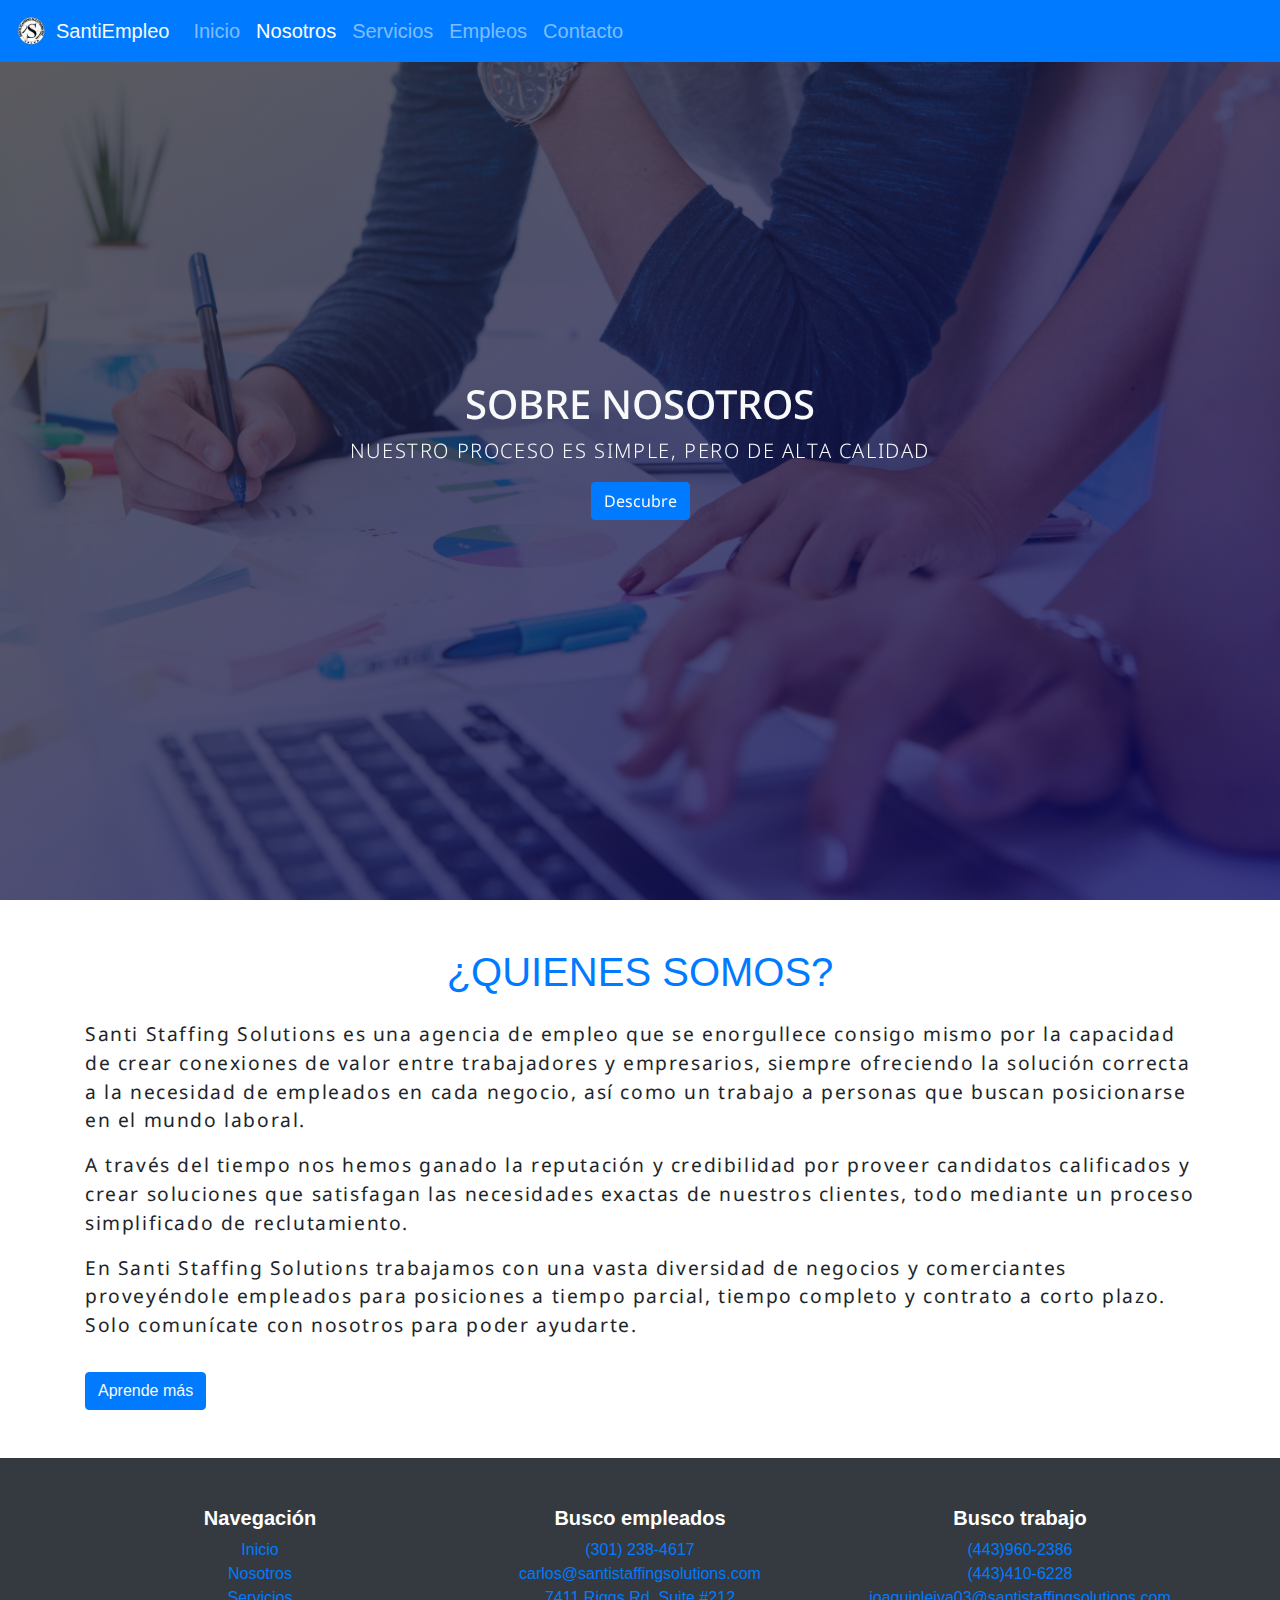
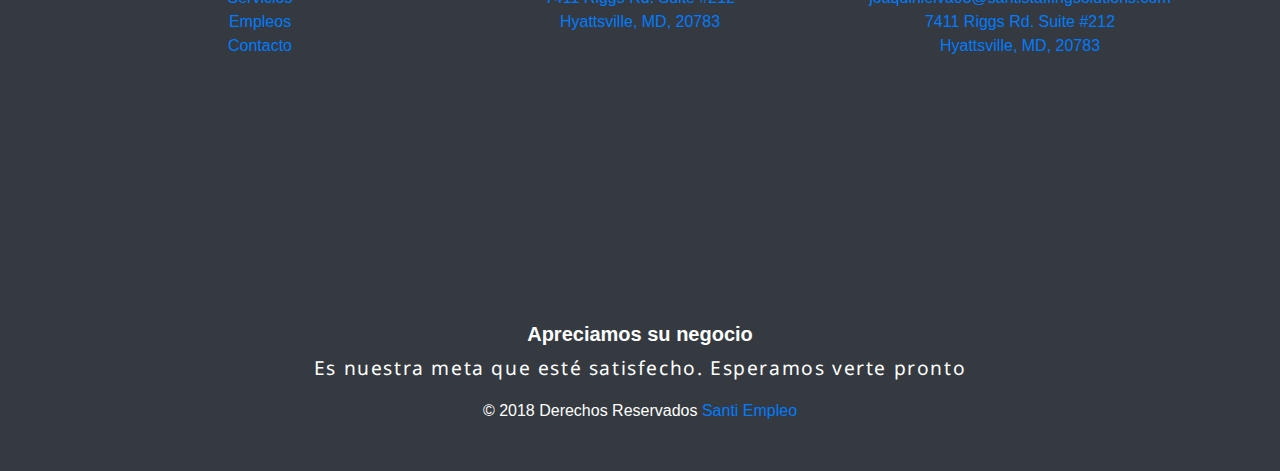
<file: nosotros.html>
<!DOCTYPE html>
<html lang="es">

<head>
  <meta charset="UTF-8">
  <meta name="viewport" content="width=device-width, initial-scale=1.0">
  <meta http-equiv="X-UA-Compatible" content="ie=edge">
  <meta name="description" content="En santiempleo.com ayudamos a empleadores encontrar trabajadores y a los trabajadores encontrar empleo. Asi de simple! ">
  <meta name="keywords" content="agencia de empleo" "empleos para hispanos" "empleos disponibles para hispanos">
  <meta name="author" content="santiempleo.com">
  <link rel="stylesheet" href="https://maxcdn.bootstrapcdn.com/bootstrap/4.0.0/css/bootstrap.min.css" integrity="sha384-Gn5384xqQ1aoWXA+058RXPxPg6fy4IWvTNh0E263XmFcJlSAwiGgFAW/dAiS6JXm"
    crossorigin="anonymous">
  <link href="https://use.fontawesome.com/releases/v5.0.6/css/all.css" rel="stylesheet">
  <link rel="stylesheet" href="style.css">
  <link rel="stylesheet" href="button.css">
  <link href="https://fonts.googleapis.com/css?family=Noto+Sans" rel="stylesheet">
  <link rel="shortcut icon" type="image/png" href=img/favicon.png>
  <title>Santi Empleo - Sobre Nosotros</title>
</head>

<body>
  <!-- Navbar start -->
  <nav class="navbar fixed-top navbar-expand-md  navbar-dark bg-primary lead">
  <img src="img/logo.png" width="30" height="30" class="d-inline-block align-middle" alt="logo">
  <a class="navbar-brand text-light nav-title" href="index.html">SantiEmpleo</a>

    <!-- Responsive button -->
    <button class="navbar-toggler" type="button" data-toggle="collapse" data-target="#navbarNav" aria-controls="navbarNav" aria-expanded="false"
      aria-label="Toggle navigation">
      <span class="navbar-toggler-icon"></span>
    </button>

    <div class="collapse navbar-collapse" id="navbarNav">
      <ul class="navbar-nav">
        <li class="nav-item">
          <a class="nav-link" href="index.html">Inicio</a>
        </li>
        <li class="nav-item active">
          <a class="nav-link" href="nosotros.html">Nosotros</a>
        </li>
        <li class="nav-item">
          <a class="nav-link" href="servicios.html">Servicios</a>
        </li>
        <li class="nav-item">
          <a class="nav-link" href="workers.html">Empleos</a>
        </li>
        <li class="nav-item">
          <a class="nav-link" href="contact.php">Contacto</a>
        </li>
      </ul>
    </div>
  </nav>
  <!-- Navbar end -->

  <!-- Jumbotron showcase -->
  <section class="about__display">
    <div class="about__display__picture">
      <div class="container about__display__text">
        <h1 class="display-5 text-light">Sobre nosotros</h1>
        <p class="lead text-light">Nuestro proceso es simple, pero de alta calidad</p>
        <button type="button" class="btn btn-primary">
          <a class="text-light" href="servicios.html">Descubre</a>
        </button>
      </div>
    </div>
  </section>
  <!-- Jumbotron showcase ends-->

  <!-- Content -->
  <section class="container welcome mt-5 mb-5">
    <div class="welcome-text mt-5 mb-4">
      <h1 class="text-primary">¿Quienes somos?</h1>
    </div>
    <div class="welcome-content mb-5">
      <p>Santi Staffing Solutions es una agencia de empleo que se enorgullece consigo mismo por la capacidad de crear conexiones
        de valor entre trabajadores y empresarios, siempre ofreciendo la solución correcta a la necesidad de empleados en
        cada negocio, así como un trabajo a personas que buscan posicionarse en el mundo laboral.</p>

      <p>A través del tiempo nos hemos ganado la reputación y credibilidad por proveer candidatos calificados y crear soluciones
        que satisfagan las necesidades exactas de nuestros clientes, todo mediante un proceso simplificado de reclutamiento.</p>

      <p>En Santi Staffing Solutions trabajamos con una vasta diversidad de negocios y comerciantes proveyéndole empleados para
        posiciones a tiempo parcial, tiempo completo y contrato a corto plazo. Solo comunícate con nosotros para poder ayudarte.</p>

      <button type="button" class="btn btn-primary mt-3">
        <a class="text-light" href="servicios.html">Aprende más</a>
      </button>
    </div>
  </section>
  <!-- Content ends-->

  <!-- footer start -->
  <footer class="footer text-white bg-dark pt-5 pb-5">
    <div class="container">
      <div class="row">
        <div class="col col-12 col-md-4">
          <h5>
            <strong>Navegación</strong>
          </h5>
          <a href="index.html">Inicio</a>
          <br>
          <a href="nosotros.html">Nosotros</a>
          <br>
          <a href="servicios.html">Servicios</a>
          <br>
          <a href="staff.html">Empleos</a>
          <br>
          <a href="contact.php">Contacto</a>
          <br>
          <br>
        </div>
        <div class="col col-12 col-md-4">
          <h5>
            <strong>Busco empleados</strong>
          </h5>
          <a href="tel:3012384617">(301) 238-4617</a>
          <br>
          <a href="mailto:carlos@santistaffingsolutions.com">carlos@santistaffingsolutions.com</a>
          <br>
          <a href=https://www.google.com/maps/place/7411+Riggs+Rd+%23212,+Hyattsville,+MD+20783/@38.9826766,-76.9808303,17z/data=!4m5!3m4!1s0x89b7c66832c6794f:0xd22b34dcefa12d15!8m2!3d38.982676!4d-76.978641>7411 Riggs Rd. Suite #212
            <br> Hyattsville, MD, 20783</a>
          <br>
          <br>
        </div>

        <div class="col col-12 col-md-4">
          <h5>
            <strong>Busco trabajo</strong>
          </h5>
          <a href="tel:4435382638">(443)960-2386
            <br>
          </a>
          <a href="tel:4434106228">(443)410-6228</a>
          <br>
          <a href="mailto:joaquinleiva03@santistaffingsolutions.com">joaquinleiva03@santistaffingsolutions.com</a>
          <br>
          <a href=https://www.google.com/maps/place/7411+Riggs+Rd+%23212,+Hyattsville,+MD+20783/@38.9826766,-76.9808303,17z/data=!4m5!3m4!1s0x89b7c66832c6794f:0xd22b34dcefa12d15!8m2!3d38.982676!4d-76.978641>7411 Riggs Rd. Suite #212
            <br> Hyattsville, MD, 20783</a>
          <br>
          <br>
        </div>
      </div>
      <div class="row">
        <div class="col col-12">
          <iframe src="https://www.google.com/maps/embed?pb=!1m18!1m12!1m3!1d3101.431299469393!2d-76.98080628409996!3d38.98265187955748!2m3!1f0!2f0!3f0!3m2!1i1024!2i768!4f13.1!3m3!1m2!1s0x89b7c66832c6794f%3A0xd22b34dcefa12d15!2s7411+Riggs+Rd+%23212%2C+Hyattsville%2C+MD+20783!5e0!3m2!1sen!2sus!4v1521207891489" width="300" height="225" frameborder="0" style="border:0" allowfullscreen></iframe>
          <div class="col col-12 col-md-12 mt-2 mb-2">
            <h5>
              <strong>Apreciamos su negocio</strong>
            </h5>
            <p id=pfooter>Es nuestra meta que esté satisfecho. Esperamos verte pronto</p>
          </div>
        </div>
      </div>
      <div class="footer-copyright">
        <div class="container">
          © 2018 Derechos Reservados
          <a href="index.html">Santi Empleo</a>
        </div>
      </div>
  </footer>
  <!-- footer ends -->


  <!-- back to top button -->
  <button onclick="topFunction()" id="myBtn" title="Go to top">
    <i class="fas fa-arrow-up"></i>
  </button>
  <script>
    // When the user scrolls down 20px from the top of the document, show the button
    window.onscroll = function () {
      scrollFunction()
    };

    function scrollFunction() {
      if (document.body.scrollTop > 20 || document.documentElement.scrollTop > 20) {
        document.getElementById("myBtn").style.display = "block";
      } else {
        document.getElementById("myBtn").style.display = "none";
      }
    }

    // When the user clicks on the button, scroll to the top of the document
    function topFunction() {
      document.body.scrollTop = 0;
      document.documentElement.scrollTop = 0;
    }
  </script>
  <!-- back to top button ends -->

</body>

<!-- bootstrap jquery plugins -->
<script src="https://code.jquery.com/jquery-3.2.1.slim.min.js" integrity="sha384-KJ3o2DKtIkvYIK3UENzmM7KCkRr/rE9/Qpg6aAZGJwFDMVNA/GpGFF93hXpG5KkN"
  crossorigin="anonymous"></script>
<script src="https://cdnjs.cloudflare.com/ajax/libs/popper.js/1.12.9/umd/popper.min.js" integrity="sha384-ApNbgh9B+Y1QKtv3Rn7W3mgPxhU9K/ScQsAP7hUibX39j7fakFPskvXusvfa0b4Q"
  crossorigin="anonymous"></script>
<script src="https://maxcdn.bootstrapcdn.com/bootstrap/4.0.0/js/bootstrap.min.js" integrity="sha384-JZR6Spejh4U02d8jOt6vLEHfe/JQGiRRSQQxSfFWpi1MquVdAyjUar5+76PVCmYl"
  crossorigin="anonymous"></script>
<!-- bootstrap jquery plugins ends-->

</html>


<!-- back to top button -->
<button onclick="topFunction()" id="myBtn" title="Go to top">
  <i class="fas fa-arrow-up"></i>
</button>
<script>
  // When the user scrolls down 20px from the top of the document, show the button
  window.onscroll = function () {
    scrollFunction()
  };

  function scrollFunction() {
    if (document.body.scrollTop > 20 || document.documentElement.scrollTop > 20) {
      document.getElementById("myBtn").style.display = "block";
    } else {
      document.getElementById("myBtn").style.display = "none";
    }
  }

  // When the user clicks on the button, scroll to the top of the document
  function topFunction() {
    document.body.scrollTop = 0;
    document.documentElement.scrollTop = 0;
  }
</script>
<!-- back to top button ends -->

</body>

<!-- bootstrap jquery plugins -->
<script src="https://code.jquery.com/jquery-3.2.1.slim.min.js" integrity="sha384-KJ3o2DKtIkvYIK3UENzmM7KCkRr/rE9/Qpg6aAZGJwFDMVNA/GpGFF93hXpG5KkN"
  crossorigin="anonymous"></script>
<script src="https://cdnjs.cloudflare.com/ajax/libs/popper.js/1.12.9/umd/popper.min.js" integrity="sha384-ApNbgh9B+Y1QKtv3Rn7W3mgPxhU9K/ScQsAP7hUibX39j7fakFPskvXusvfa0b4Q"
  crossorigin="anonymous"></script>
<script src="https://maxcdn.bootstrapcdn.com/bootstrap/4.0.0/js/bootstrap.min.js" integrity="sha384-JZR6Spejh4U02d8jOt6vLEHfe/JQGiRRSQQxSfFWpi1MquVdAyjUar5+76PVCmYl"
  crossorigin="anonymous"></script>
<!-- bootstrap jquery plugins ends-->

</html>
</file>
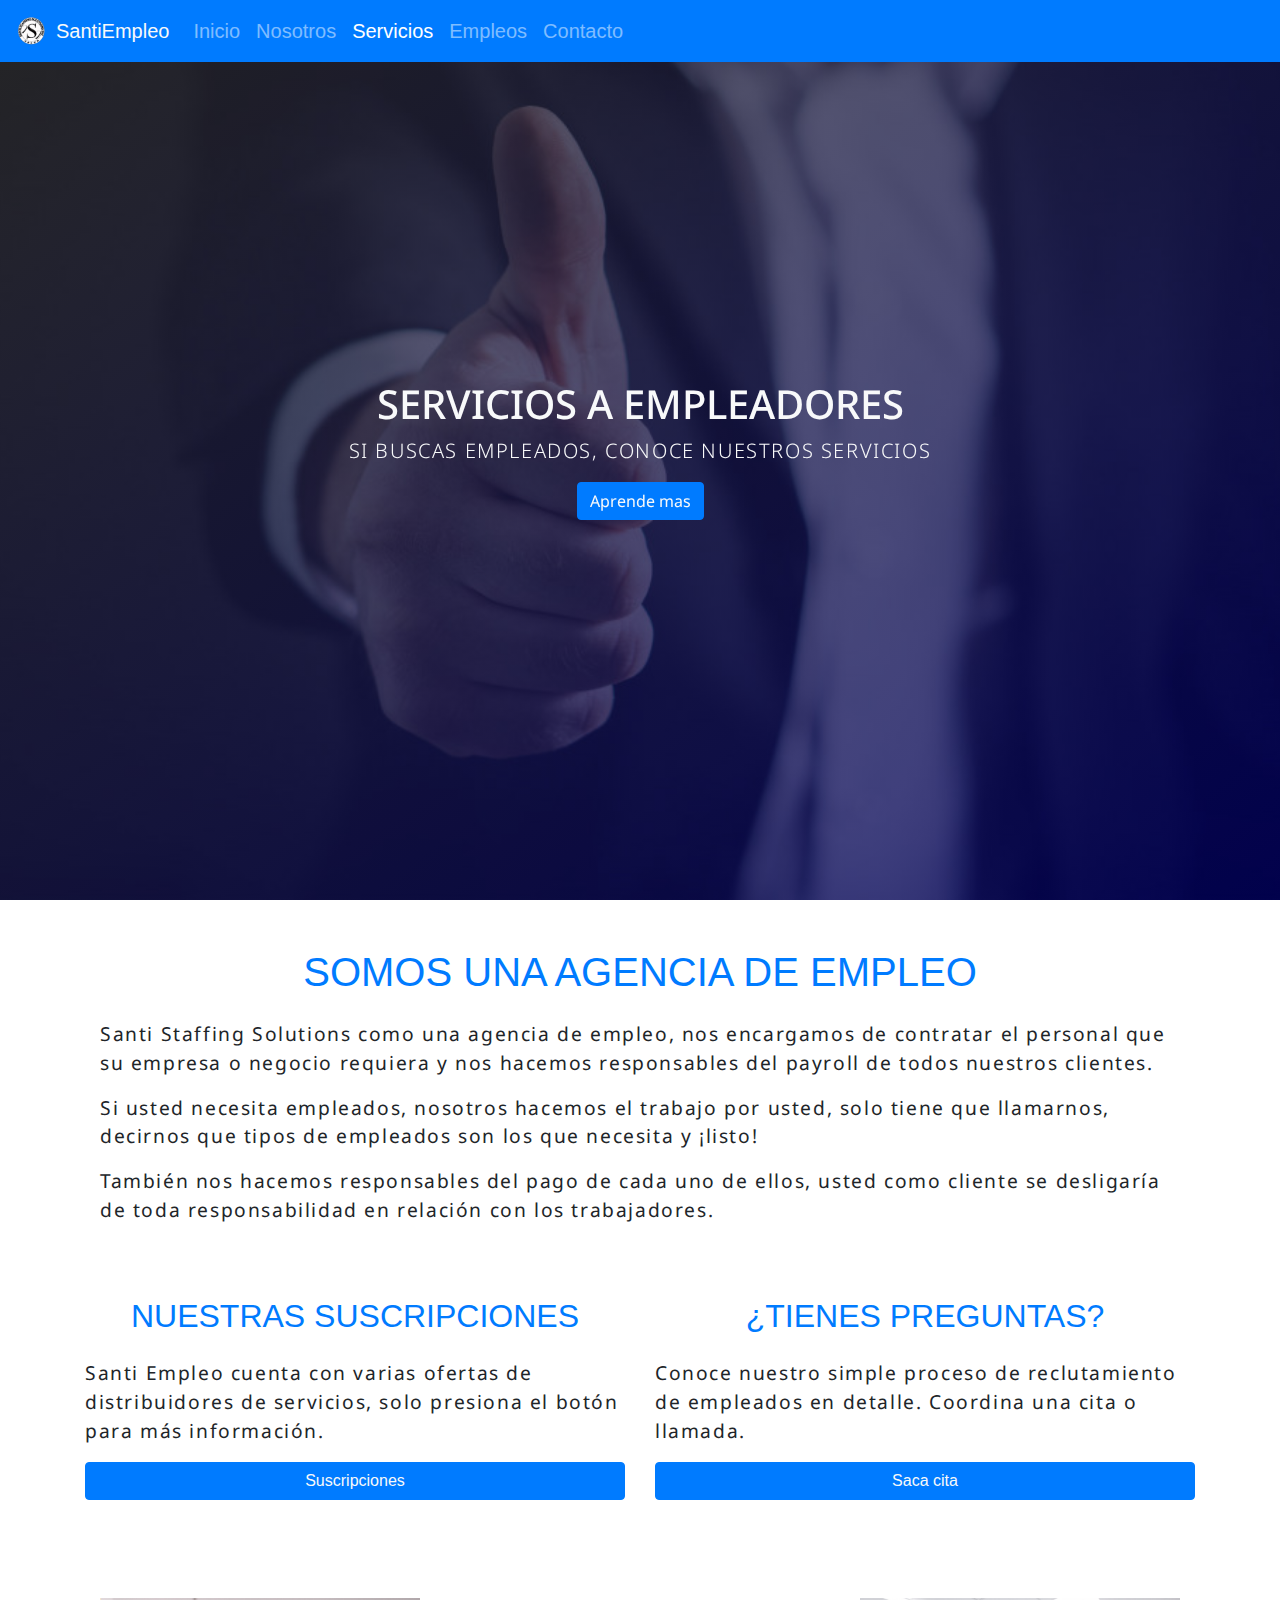
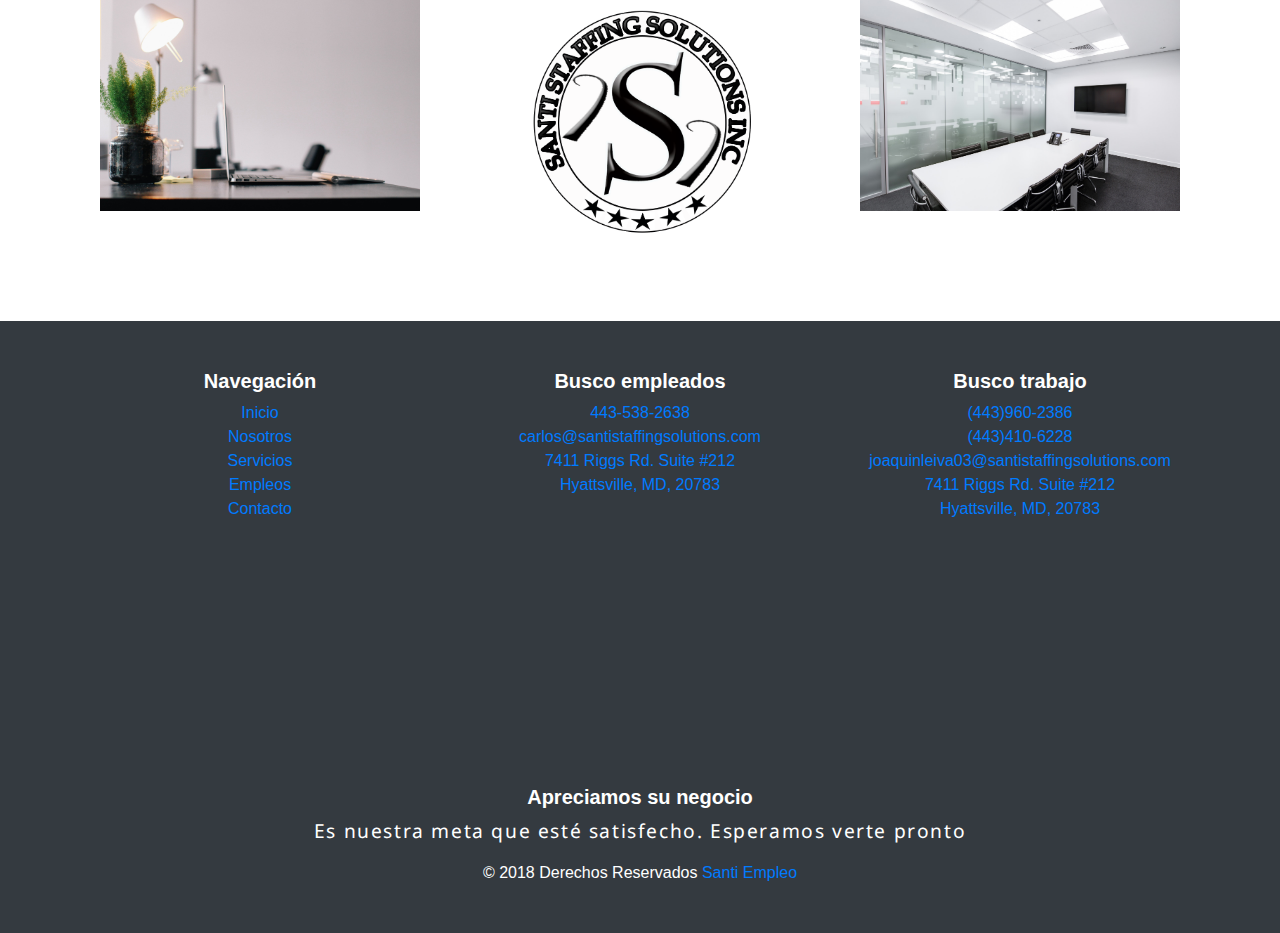
<file: servicios.html>
<!DOCTYPE html>
<html lang="es">

<head>
  <meta charset="UTF-8">
  <meta name="viewport" content="width=device-width, initial-scale=1.0">
  <meta http-equiv="X-UA-Compatible" content="ie=edge">
  <meta name="description" content="En santiempleo.com ayudamos a empleadores encontrar trabajadores y a los trabajadores encontrar empleo. Asi de simple! ">
  <meta name="keywords" content="agencia de empleo" "empleos para hispanos" "empleos disponibles para hispanos">
  <meta name="author" content="santiempleo.com">
  <link rel="stylesheet" href="https://maxcdn.bootstrapcdn.com/bootstrap/4.0.0/css/bootstrap.min.css" integrity="sha384-Gn5384xqQ1aoWXA+058RXPxPg6fy4IWvTNh0E263XmFcJlSAwiGgFAW/dAiS6JXm" crossorigin="anonymous">
  <link href="https://use.fontawesome.com/releases/v5.0.6/css/all.css" rel="stylesheet">
  <link rel="stylesheet" href="style.css">
  <link rel="stylesheet" href="button.css">
  <link href="https://fonts.googleapis.com/css?family=Noto+Sans" rel="stylesheet">
  <link rel="shortcut icon" type="image/png" href=img/favicon.png>
  <title>Agencia de talentos</title>
</head>

<body>

  <!-- Navbar start -->
  <nav class="navbar fixed-top navbar-expand-md  navbar-dark bg-primary lead">
  <img src="img/logo.png" width="30" height="30" class="d-inline-block align-middle" alt="logo">
  <a class="navbar-brand text-light nav-title" href="index.html">SantiEmpleo</a>

    <!-- Responsive button -->
    <button class="navbar-toggler" type="button" data-toggle="collapse" data-target="#navbarNav" aria-controls="navbarNav" aria-expanded="false"
      aria-label="Toggle navigation">
      <span class="navbar-toggler-icon"></span>
    </button>

    <div class="collapse navbar-collapse" id="navbarNav">
      <ul class="navbar-nav">
        <li class="nav-item">
          <a class="nav-link" href="index.html">Inicio</a>
        </li>
        <li class="nav-item">
          <a class="nav-link" href="nosotros.html">Nosotros</a>
        </li>
        <li class="nav-item active">
          <a class="nav-link" href="servicios.html">Servicios</a>
        </li>
        <li class="nav-item">
          <a class="nav-link" href="workers.html">Empleos</a>
        </li>
        <li class="nav-item">
          <a class="nav-link" href="contact.php">Contacto</a>
        </li>
      </ul>
    </div>
  </nav>
  <!-- Navbar end -->

  <section class="servicios__display">
    <div class="servicios__display__picture">
      <div class="container servicios__display__text">
        <h1 class="display-5 text-light">Servicios a empleadores</h1>
        <p class="lead text-light">Si buscas empleados, conoce nuestros servicios</p>
        <button type="button" class="btn btn-primary">
          <a class="text-light" href="suscribe.html">Aprende mas</a>
        </button>
      </div>
    </div>
  </section>

  <!-- Content -->
  <section class="container welcome mt-5 mb-5">
    <div class="welcome-text mt-4 mb-4">
      <h1 class="text-primary">Somos una agencia de empleo</h1>
    </div>
    <div class="container welcome-content">
      <p>Santi Staffing Solutions como una agencia de empleo, nos encargamos de contratar el personal que su empresa o negocio
        requiera y nos hacemos responsables del payroll de todos nuestros clientes.</p>
      <p>​​Si usted necesita empleados, nosotros hacemos el trabajo por usted, solo tiene que llamarnos, decirnos que tipos
        de empleados son los que necesita y ¡listo!</p>
      <p>También nos hacemos responsables del pago de cada uno de ellos, usted como cliente se desligaría de toda responsabilidad
        en relación con los trabajadores.</p>
    </div>
  </section>

  <section class="container welcome mt-5 mb-5">
    <div class="row">
      <div class="col-12 col-lg-6">
    <div class="welcome-text mt-4 mb-4">
      <h2 class="text-primary mb-4">Nuestras suscripciones</h2>
    </div>
    <div>
      <p>Santi Empleo cuenta con varias ofertas de distribuidores de servicios, solo presiona el botón para más información.</p>
      <div>
        <button type="button" class="btn btn-primary btn-block">
          <a class="text-light" href="subscribe.html">Suscripciones</a>
        </button>
      </div>
    </div>
    </div>

    <div class="col-12 col-lg-6">
    <div class="welcome-text mt-4 mb-4">
      <h2 class="text-primary mb-4">¿Tienes preguntas?</h2>
    </div>
    <div>
      <p>Conoce nuestro simple proceso de reclutamiento de empleados en detalle.  Coordina una cita o llamada.</p>
      <div>
        <button type="button" class="btn btn-primary btn-block">
          <a class="text-light" href="booking.php">Saca cita</a>
        </button>
      </div>
    </div>
    </div>
    </div>
  </section>

  <section class="container pictures mt-5 mb-5">
    <div class="row">
      <div class="col col-sm-12 col-lg-4">
        <img id="imagenes" src="img/Contact1.jpg">
      </div>
      <div class="col col-sm-12 col-lg-4">
        <img id="logo" src="img/logo.png">
      </div>
      <div class="col col-sm-12 col-lg-4">
        <img id="imagenes" src="img/Contact2.jpg">
      </div>

    </div>
  </section>

  <!-- Content ends-->

  <!-- footer start -->
  <footer class="footer text-white bg-dark pt-5 pb-5">
    <div class="container">
      <div class="row">
        <div class="col col-12 col-md-4">
          <h5>
            <strong>Navegación</strong>
          </h5>
          <a href="index.html">Inicio</a>
          <br>
          <a href="nosotros.html">Nosotros</a>
          <br>
          <a href="servicios.html">Servicios</a>
          <br>
          <a href="staff.html">Empleos</a>
          <br>
          <a href="contact.php">Contacto</a>
          <br>
          <br>
        </div>
        <div class="col col-12 col-md-4">
          <h5>
            <strong>Busco empleados</strong>
          </h5>
          <a href="tel:4435382638">443-538-2638</a>
          <br>
          <a href="mailto:carlos@santistaffingsolutions.com">carlos@santistaffingsolutions.com</a>
          <br>
          <a href=https://www.google.com/maps/place/7411+Riggs+Rd+%23212,+Hyattsville,+MD+20783/@38.9826766,-76.9808303,17z/data=!4m5!3m4!1s0x89b7c66832c6794f:0xd22b34dcefa12d15!8m2!3d38.982676!4d-76.978641>7411 Riggs Rd. Suite #212
            <br> Hyattsville, MD, 20783</a>
          <br>
          <br>
        </div>

        <div class="col col-12 col-md-4">
          <h5>
            <strong>Busco trabajo</strong>
          </h5>
          <a href="tel:4435382638">(443)960-2386
            <br>
          </a>
          <a href="tel:4434106228">(443)410-6228</a>
          <br>
          <a href="mailto:joaquinleiva03@santistaffingsolutions.com">joaquinleiva03@santistaffingsolutions.com</a>
          <br>
          <a href=https://www.google.com/maps/place/7411+Riggs+Rd+%23212,+Hyattsville,+MD+20783/@38.9826766,-76.9808303,17z/data=!4m5!3m4!1s0x89b7c66832c6794f:0xd22b34dcefa12d15!8m2!3d38.982676!4d-76.978641>7411 Riggs Rd. Suite #212
            <br> Hyattsville, MD, 20783</a>
          <br>
          <br>
        </div>
      </div>
      <div class="row">
        <div class="col col-12">
          <iframe src="https://www.google.com/maps/embed?pb=!1m18!1m12!1m3!1d3101.431299469393!2d-76.98080628409996!3d38.98265187955748!2m3!1f0!2f0!3f0!3m2!1i1024!2i768!4f13.1!3m3!1m2!1s0x89b7c66832c6794f%3A0xd22b34dcefa12d15!2s7411+Riggs+Rd+%23212%2C+Hyattsville%2C+MD+20783!5e0!3m2!1sen!2sus!4v1521207891489" width="300" height="225" frameborder="0" style="border:0" allowfullscreen></iframe>
          <div class="col col-12 col-md-12 mt-2 mb-2">
            <h5>
              <strong>Apreciamos su negocio</strong>
            </h5>
            <p id=pfooter>Es nuestra meta que esté satisfecho. Esperamos verte pronto</p>
          </div>
        </div>
      </div>
      <div class="footer-copyright">
        <div class="container">
          © 2018 Derechos Reservados
          <a href="index.html">Santi Empleo</a>
        </div>
      </div>
  </footer>
  <!-- footer ends -->


  <!-- back to top button -->
  <button onclick="topFunction()" id="myBtn" title="Go to top">
    <i class="fas fa-arrow-up"></i>
  </button>
  <script>
    // When the user scrolls down 20px from the top of the document, show the button
    window.onscroll = function () {
      scrollFunction()
    };

    function scrollFunction() {
      if (document.body.scrollTop > 20 || document.documentElement.scrollTop > 20) {
        document.getElementById("myBtn").style.display = "block";
      } else {
        document.getElementById("myBtn").style.display = "none";
      }
    }

    // When the user clicks on the button, scroll to the top of the document
    function topFunction() {
      document.body.scrollTop = 0;
      document.documentElement.scrollTop = 0;
    }
  </script>
  <!-- back to top button ends -->

</body>

<!-- bootstrap jquery plugins -->
<script src="https://code.jquery.com/jquery-3.2.1.slim.min.js" integrity="sha384-KJ3o2DKtIkvYIK3UENzmM7KCkRr/rE9/Qpg6aAZGJwFDMVNA/GpGFF93hXpG5KkN"
  crossorigin="anonymous"></script>
<script src="https://cdnjs.cloudflare.com/ajax/libs/popper.js/1.12.9/umd/popper.min.js" integrity="sha384-ApNbgh9B+Y1QKtv3Rn7W3mgPxhU9K/ScQsAP7hUibX39j7fakFPskvXusvfa0b4Q"
  crossorigin="anonymous"></script>
<script src="https://maxcdn.bootstrapcdn.com/bootstrap/4.0.0/js/bootstrap.min.js" integrity="sha384-JZR6Spejh4U02d8jOt6vLEHfe/JQGiRRSQQxSfFWpi1MquVdAyjUar5+76PVCmYl"
  crossorigin="anonymous"></script>
<!-- bootstrap jquery plugins ends-->

</html>


<!-- back to top button -->
<button onclick="topFunction()" id="myBtn" title="Go to top">
  <i class="fas fa-arrow-up"></i>
</button>
<script>
  // When the user scrolls down 20px from the top of the document, show the button
  window.onscroll = function () {
    scrollFunction()
  };

  function scrollFunction() {
    if (document.body.scrollTop > 20 || document.documentElement.scrollTop > 20) {
      document.getElementById("myBtn").style.display = "block";
    } else {
      document.getElementById("myBtn").style.display = "none";
    }
  }

  // When the user clicks on the button, scroll to the top of the document
  function topFunction() {
    document.body.scrollTop = 0;
    document.documentElement.scrollTop = 0;
  }
</script>
<!-- back to top button ends -->

</body>

<!-- bootstrap jquery plugins -->
<script src="https://code.jquery.com/jquery-3.2.1.slim.min.js" integrity="sha384-KJ3o2DKtIkvYIK3UENzmM7KCkRr/rE9/Qpg6aAZGJwFDMVNA/GpGFF93hXpG5KkN" crossorigin="anonymous"></script>
<script src="https://cdnjs.cloudflare.com/ajax/libs/popper.js/1.12.9/umd/popper.min.js" integrity="sha384-ApNbgh9B+Y1QKtv3Rn7W3mgPxhU9K/ScQsAP7hUibX39j7fakFPskvXusvfa0b4Q" crossorigin="anonymous"></script>
<script src="https://maxcdn.bootstrapcdn.com/bootstrap/4.0.0/js/bootstrap.min.js" integrity="sha384-JZR6Spejh4U02d8jOt6vLEHfe/JQGiRRSQQxSfFWpi1MquVdAyjUar5+76PVCmYl" crossorigin="anonymous"></script>
<!-- bootstrap jquery plugins ends-->

</html>
</file>
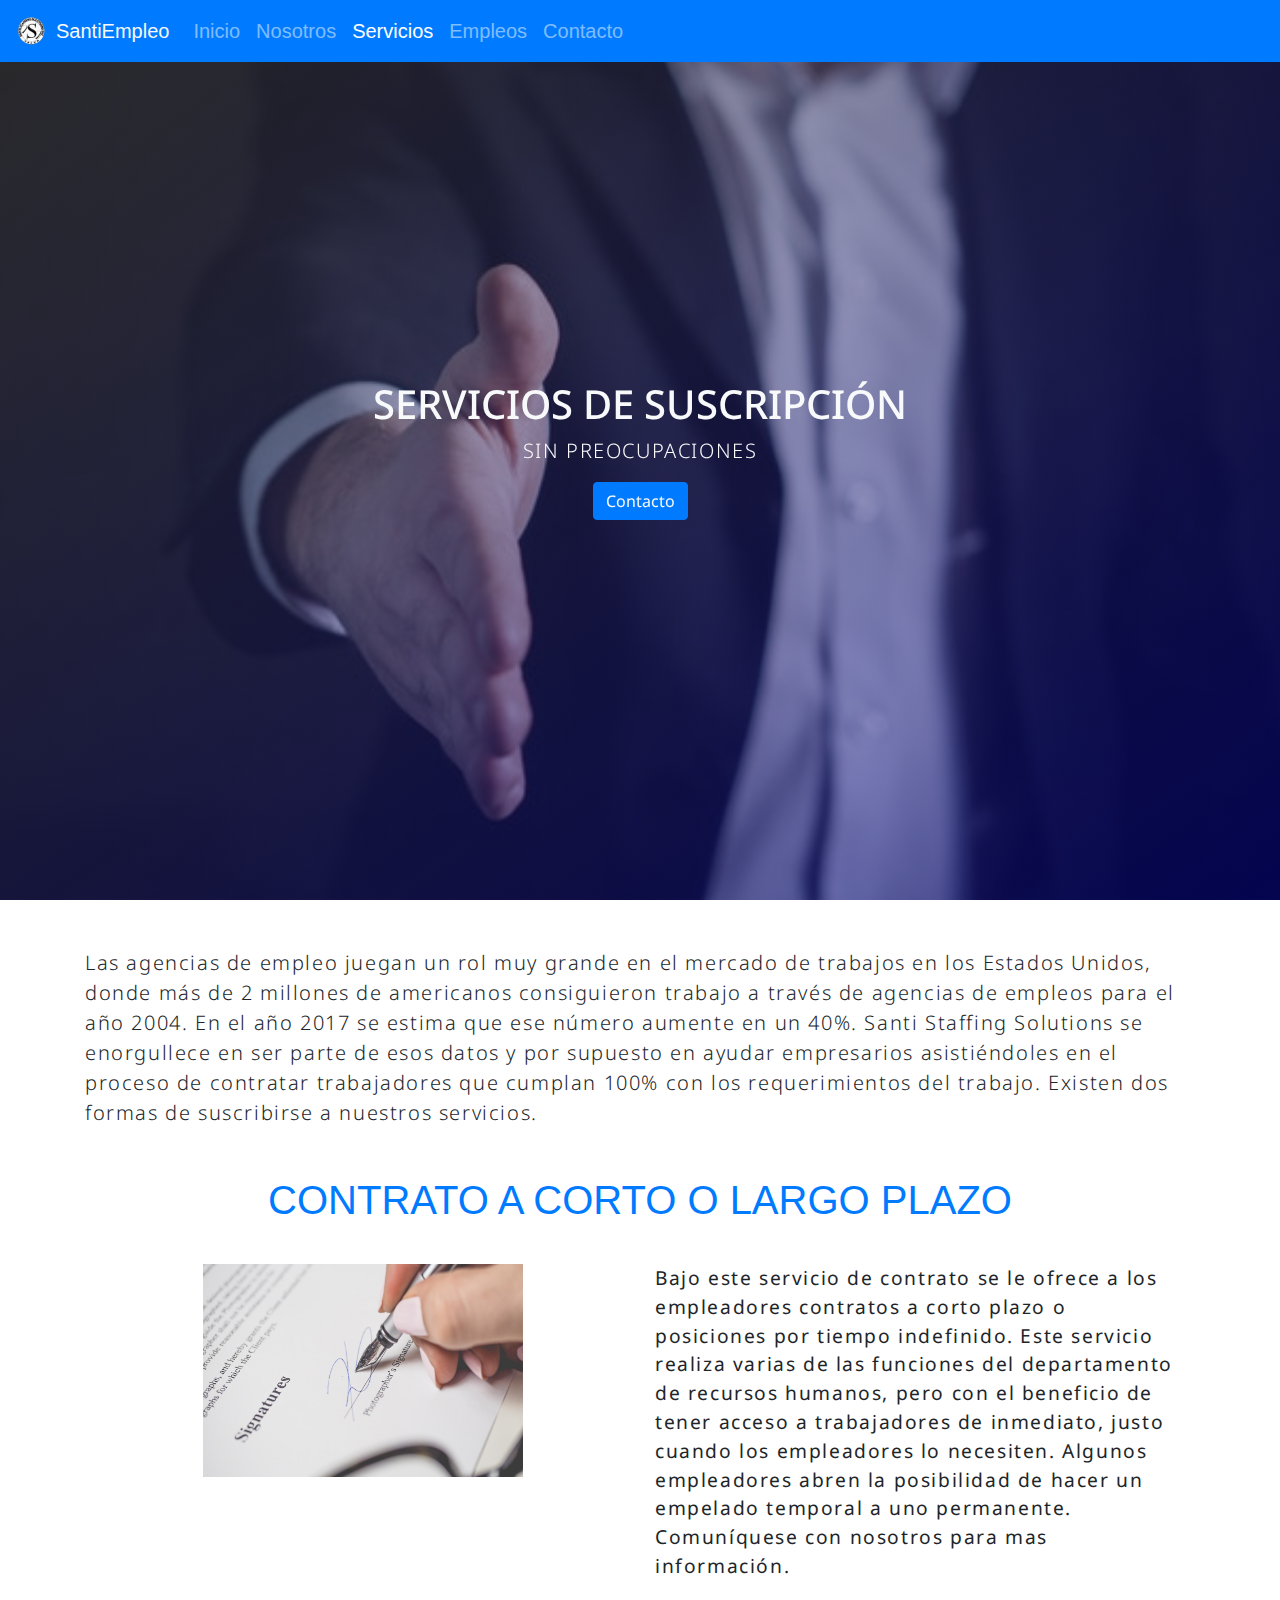
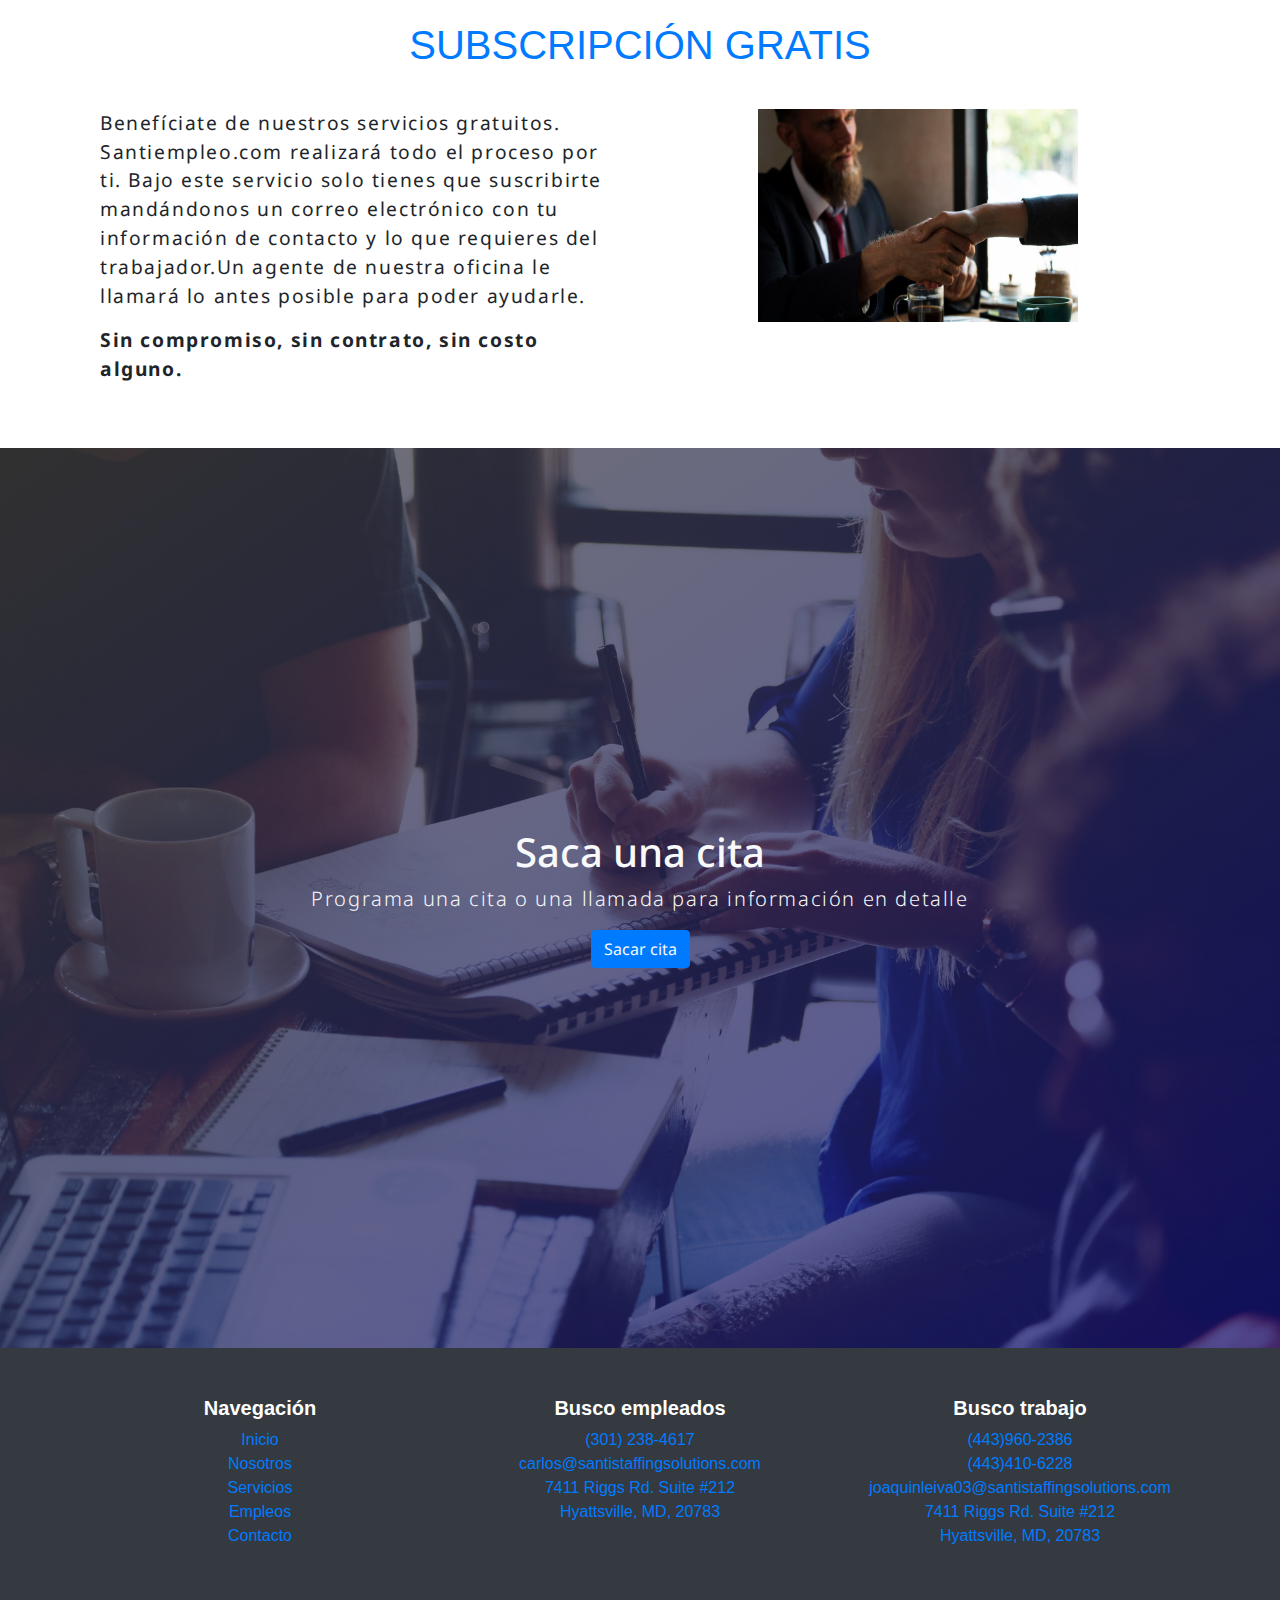
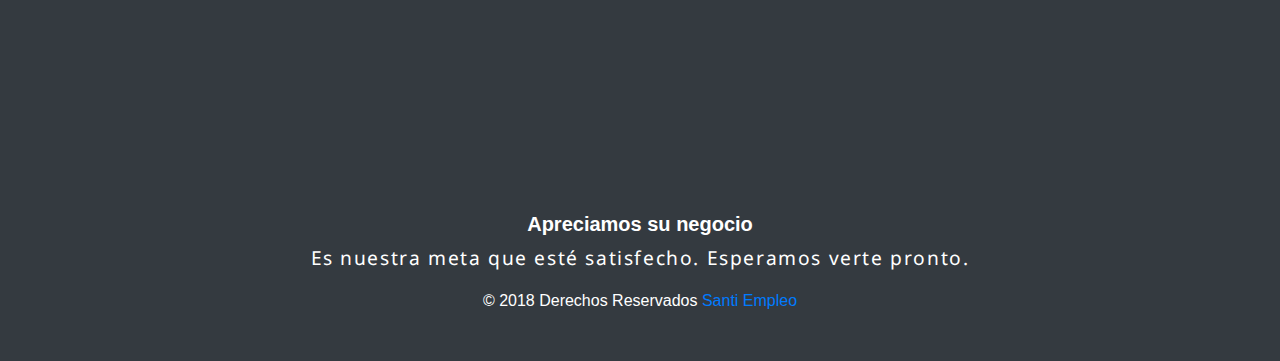
<file: subscribe.html>
<!DOCTYPE html>
<html lang="en">

<head>
  <meta charset="UTF-8">
  <meta name="viewport" content="width=device-width, initial-scale=1.0">
  <meta http-equiv="X-UA-Compatible" content="ie=edge">
  <meta name="description" content="En santiempleo.com ayudamos a empleadores encontrar trabajadores y a los trabajadores encontrar empleo. Asi de simple! ">
  <meta name="keywords" content="agencia de empleo" "empleos para hispanos" "empleos disponibles para hispanos">
  <meta name="author" content="santiempleo.com">
  <link rel="stylesheet" href="https://maxcdn.bootstrapcdn.com/bootstrap/4.0.0/css/bootstrap.min.css" integrity="sha384-Gn5384xqQ1aoWXA+058RXPxPg6fy4IWvTNh0E263XmFcJlSAwiGgFAW/dAiS6JXm"
    crossorigin="anonymous">
  <link href="https://use.fontawesome.com/releases/v5.0.6/css/all.css" rel="stylesheet">
  <link rel="stylesheet" href="style.css">
  <link rel="stylesheet" href="button.css">
  <link href="https://fonts.googleapis.com/css?family=Noto+Sans" rel="stylesheet">
  <link rel="shortcut icon" type="image/png" href=img/favicon.png>
  <title>Suscripciones para empleadores</title>
</head>

<body>

  <!-- Navbar start -->
  <nav class="navbar fixed-top navbar-expand-md  navbar-dark bg-primary lead">
  <img src="img/logo.png" width="30" height="30" class="d-inline-block align-middle" alt="logo">
  <a class="navbar-brand text-light nav-title" href="index.html">SantiEmpleo</a>
  
    <!-- Responsive button -->
    <button class="navbar-toggler" type="button" data-toggle="collapse" data-target="#navbarNav" aria-controls="navbarNav" aria-expanded="false"
      aria-label="Toggle navigation">
      <span class="navbar-toggler-icon"></span>
    </button>
    <!-- Responsive button ends -->

    <div class="collapse navbar-collapse" id="navbarNav">
      <ul class="navbar-nav">
        <li class="nav-item">
          <a class="nav-link" href="index.html">Inicio</a>
        </li>
        <li class="nav-item">
          <a class="nav-link" href="nosotros.html">Nosotros</a>
        </li>
        <li class="nav-item active">
          <a class="nav-link" href="servicios.html">Servicios</a>
        </li>
        <li class="nav-item">
          <a class="nav-link" href="workers.html">Empleos</a>
        </li>
        <li class="nav-item">
          <a class="nav-link" href="contact.php">Contacto </a>
        </li>
      </ul>
    </div>
  </nav>
  <!-- Navbar ends -->

  <!-- Jumbotron showcase -->
  <section class="suscripcion__display">
      <div class="suscripcion__display__picture">
        <div class="container suscripcion__display__text">
          <h1 class="display-5 text-light">Servicios de suscripción</h1>
          <p class="lead text-light">Sin preocupaciones</p>
          <button type="button" class="btn btn-primary">
            <a class="text-light" href="contacto.php">Contacto</a>
          </button>
        </div>
      </div>
    </section>
  <!-- Jumbotron showcase ends-->

  <!-- Content start -->
  <section class="container mt-5 mb-5">
    <p class="lead">Las agencias de empleo juegan un rol muy grande en el mercado de trabajos en los Estados Unidos, donde más de 2 millones
    de americanos consiguieron trabajo a través de agencias de empleos para el año 2004. En el año 2017 se estima que ese número aumente
    en un 40%.  Santi Staffing Solutions se enorgullece en ser parte de esos datos y por supuesto en ayudar empresarios asistiéndoles en el proceso de contratar trabajadores que cumplan 100% con los requerimientos del trabajo. Existen dos formas de suscribirse a nuestros servicios.</p>
  </section>

  <section class="container welcome mt-5">
    <div class="welcome-text mt-4 mb-4">
    <h1 id="center" class="text-primary">Contrato a corto o largo plazo</h1>
    </div>
    <div class="container welcome-content">
    <div class="row">
      <div class="col col-sm-12 col-md-6 mt-3">
        <img id="imagenes-2" src="img/contract1.jpg">
      </div>
      <div class="col col-sm-12 col-md-6 mt-3">
        <p>
          Bajo este servicio de contrato se le ofrece a los empleadores contratos a corto plazo o posiciones por tiempo indefinido.
          Este servicio realiza varias de las funciones del departamento de recursos humanos, pero con el beneficio de tener
          acceso a trabajadores de inmediato, justo cuando los empleadores lo necesiten. Algunos empleadores abren la posibilidad
          de hacer un empelado temporal a uno permanente. Comuníquese con nosotros para mas información.</p>
      </div>
    </div>
    </div>
  </section>

  <section class="container mb-5">
      <div class="welcome-text mt-4 mb-4">
    <h1 id="center" class="text-primary mt-3">Subscripción Gratis</h1>
    </div>
    <div class="container welcome-content">
    <div class="row">
      <div class="col col-sm-12 col-md-6 mt-3">
        <p>
          Benefíciate de nuestros servicios gratuitos. Santiempleo.com realizará todo el proceso por ti. Bajo este servicio solo tienes
          que suscribirte mandándonos un correo electrónico con tu información de contacto y lo que requieres del trabajador.
          ​Un agente de nuestra oficina le llamará lo antes posible para poder ayudarle.</p>
        <p>
          <strong> Sin compromiso, sin contrato, sin costo alguno.</strong>
        </p>
      </div>
      <div class="col col-sm-12 col-md-6 mt-3 mb-5">
        <img id="imagenes-2" src="img/shaking-hands.jpg">
      </div>
    </div>
  </div>
  </section>

  <section class="second__display">
    <div class="second__display__picture">
      <div class="container second__display__text">
        <h1 class="display-5 text-light">Saca una cita</h1>
        <p class="lead text-light">Programa una cita o una llamada para información en detalle</p>
        <button type="button" class="btn btn-primary">
          <a class="text-light" href="booking.php">Sacar cita</a>
        </button>
      </div>
    </div>
  </section>
  <!-- Content ends -->

  <!-- footer start -->
  <footer class="footer text-white bg-dark pt-5 pb-5">
    <div class="container">
      <div class="row">
        <div class="col col-12 col-md-4">
          <h5>
            <strong>Navegación</strong>
          </h5>
          <a href="index.html">Inicio</a>
          <br>
          <a href="nosotros.html">Nosotros</a>
          <br>
          <a href="servicios.html">Servicios</a>
          <br>
          <a href="staff.html">Empleos</a>
          <br>
          <a href="contact.php">Contacto</a>
          <br>
          <br>
        </div>
        <div class="col col-12 col-md-4">
          <h5>
            <strong>Busco empleados</strong>
          </h5>
          <a href="tel:3012384617">(301) 238-4617</a>
          <br>
          <a href="mailto:carlos@santistaffingsolutions.com">carlos@santistaffingsolutions.com</a>
          <br>
          <a href=https://www.google.com/maps/place/7411+Riggs+Rd+%23212,+Hyattsville,+MD+20783/@38.9826766,-76.9808303,17z/data=!4m5!3m4!1s0x89b7c66832c6794f:0xd22b34dcefa12d15!8m2!3d38.982676!4d-76.978641>7411 Riggs Rd. Suite #212
            <br> Hyattsville, MD, 20783</a>
          <br>
          <br>
        </div>

        <div class="col col-12 col-md-4">
          <h5>
            <strong>Busco trabajo</strong>
          </h5>
          <a href="tel:4435382638">(443)960-2386
            <br>
          </a>
          <a href="tel:4434106228">(443)410-6228</a>
          <br>
          <a href="mailto:joaquinleiva03@santistaffingsolutions.com">joaquinleiva03@santistaffingsolutions.com</a>
          <br>
          <a href=https://www.google.com/maps/place/7411+Riggs+Rd+%23212,+Hyattsville,+MD+20783/@38.9826766,-76.9808303,17z/data=!4m5!3m4!1s0x89b7c66832c6794f:0xd22b34dcefa12d15!8m2!3d38.982676!4d-76.978641>7411 Riggs Rd. Suite #212
            <br> Hyattsville, MD, 20783</a>
          <br>
          <br>
        </div>
      </div>
      <div class="row">
        <div class="col col-12">
          <iframe src="https://www.google.com/maps/embed?pb=!1m18!1m12!1m3!1d3101.431299469393!2d-76.98080628409996!3d38.98265187955748!2m3!1f0!2f0!3f0!3m2!1i1024!2i768!4f13.1!3m3!1m2!1s0x89b7c66832c6794f%3A0xd22b34dcefa12d15!2s7411+Riggs+Rd+%23212%2C+Hyattsville%2C+MD+20783!5e0!3m2!1sen!2sus!4v1521207891489" width="300" height="225" frameborder="0" style="border:0" allowfullscreen></iframe>
          <div class="col col-12 col-md-12 mt-2 mb-2">
            <h5>
              <strong>Apreciamos su negocio</strong>
            </h5>
            <p id=pfooter>Es nuestra meta que esté satisfecho. Esperamos verte pronto.</p>
          </div>
        </div>
      </div>
      <div class="footer-copyright">
        <div class="container">
          © 2018 Derechos Reservados
          <a href="index.html">Santi Empleo</a>
        </div>
      </div>
  </footer>
  <!-- footer ends -->

  <!-- back to top button start -->
  <button onclick="topFunction()" id="myBtn" title="Go to top">
    <i class="fas fa-arrow-up"></i>
  </button>
  <script>
    // When the user scrolls down 20px from the top of the document, show the button
    window.onscroll = function () {
      scrollFunction()
    };

    function scrollFunction() {
      if (document.body.scrollTop > 20 || document.documentElement.scrollTop > 20) {
        document.getElementById("myBtn").style.display = "block";
      } else {
        document.getElementById("myBtn").style.display = "none";
      }
    }

    // When the user clicks on the button, scroll to the top of the document
    function topFunction() {
      document.body.scrollTop = 0;
      document.documentElement.scrollTop = 0;
    }
  </script>
  <!-- back to top button ends -->

</body>

<!-- bootstrap jquery plugins -->
<script src="https://code.jquery.com/jquery-3.2.1.slim.min.js" integrity="sha384-KJ3o2DKtIkvYIK3UENzmM7KCkRr/rE9/Qpg6aAZGJwFDMVNA/GpGFF93hXpG5KkN"
  crossorigin="anonymous"></script>
<script src="https://cdnjs.cloudflare.com/ajax/libs/popper.js/1.12.9/umd/popper.min.js" integrity="sha384-ApNbgh9B+Y1QKtv3Rn7W3mgPxhU9K/ScQsAP7hUibX39j7fakFPskvXusvfa0b4Q"
  crossorigin="anonymous"></script>
<script src="https://maxcdn.bootstrapcdn.com/bootstrap/4.0.0/js/bootstrap.min.js" integrity="sha384-JZR6Spejh4U02d8jOt6vLEHfe/JQGiRRSQQxSfFWpi1MquVdAyjUar5+76PVCmYl"
  crossorigin="anonymous"></script>
<!-- bootstrap jquery plugins ends-->

</html>
</file>
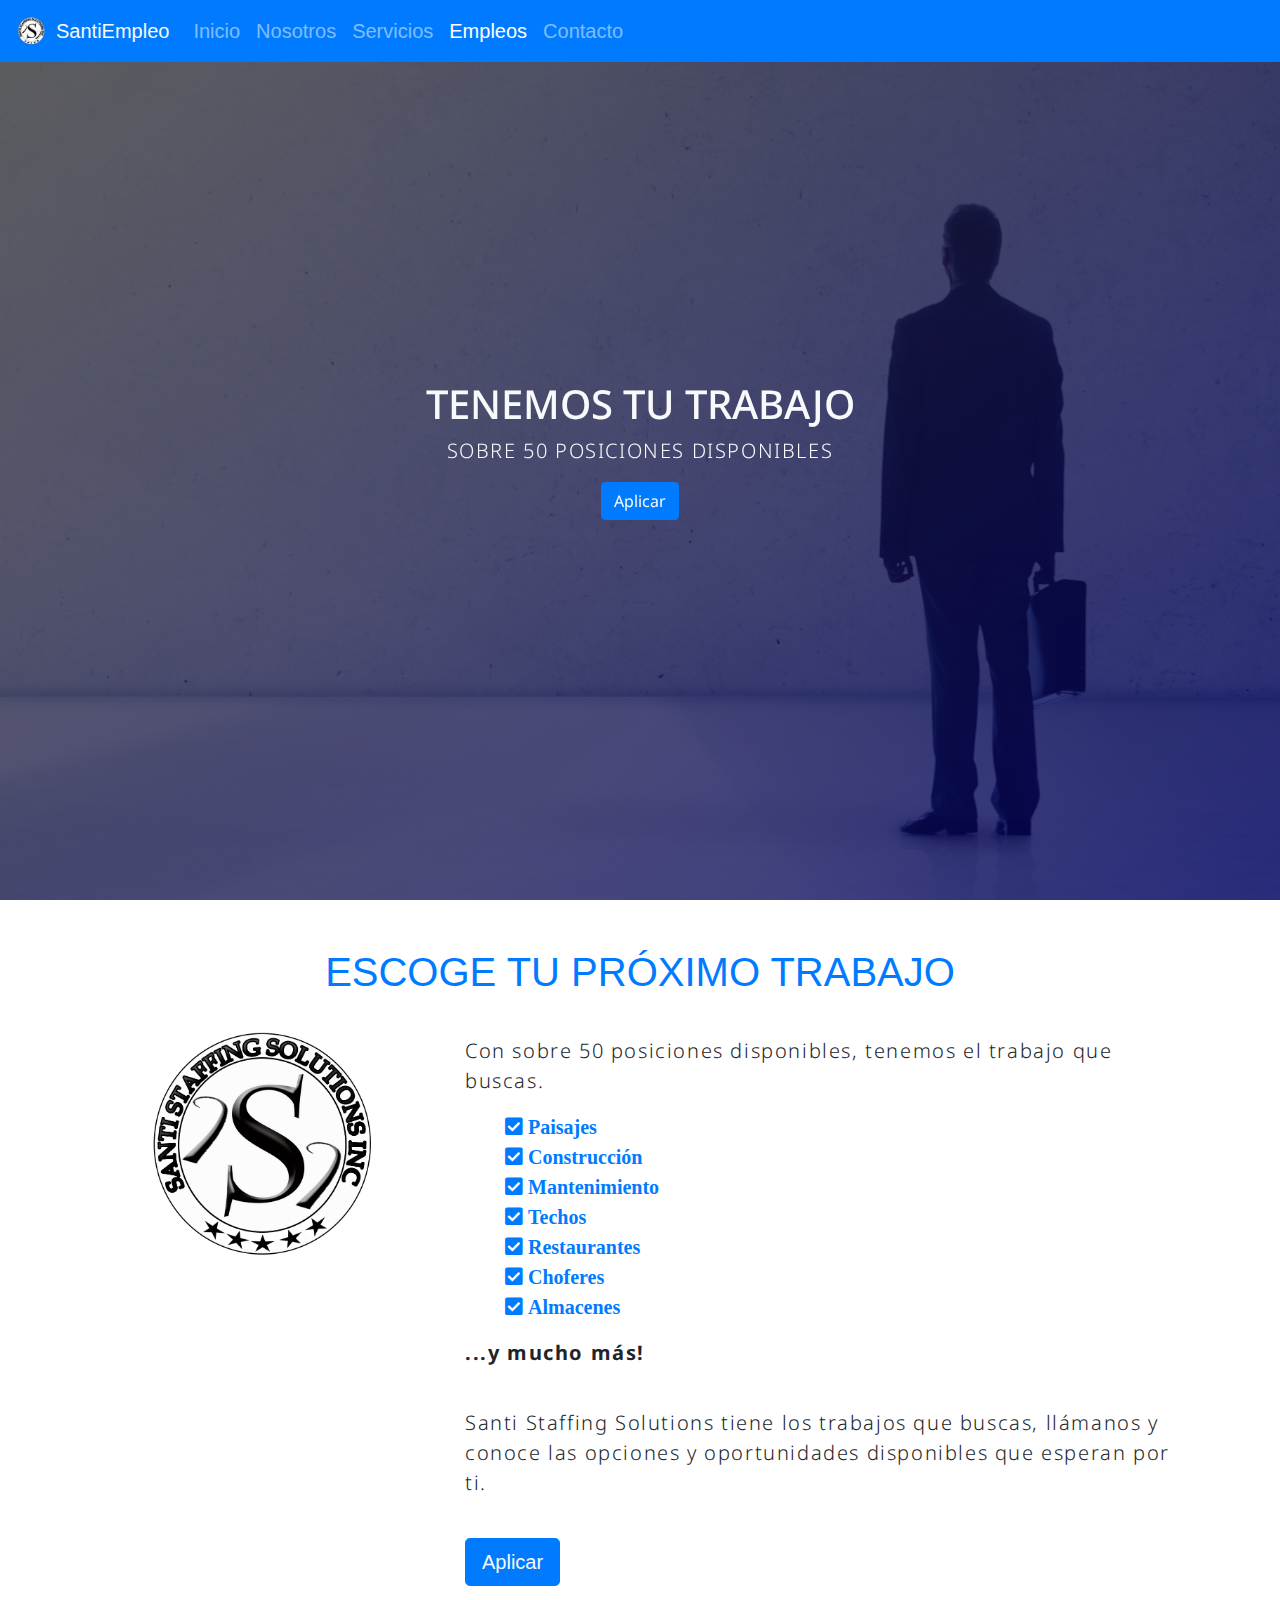
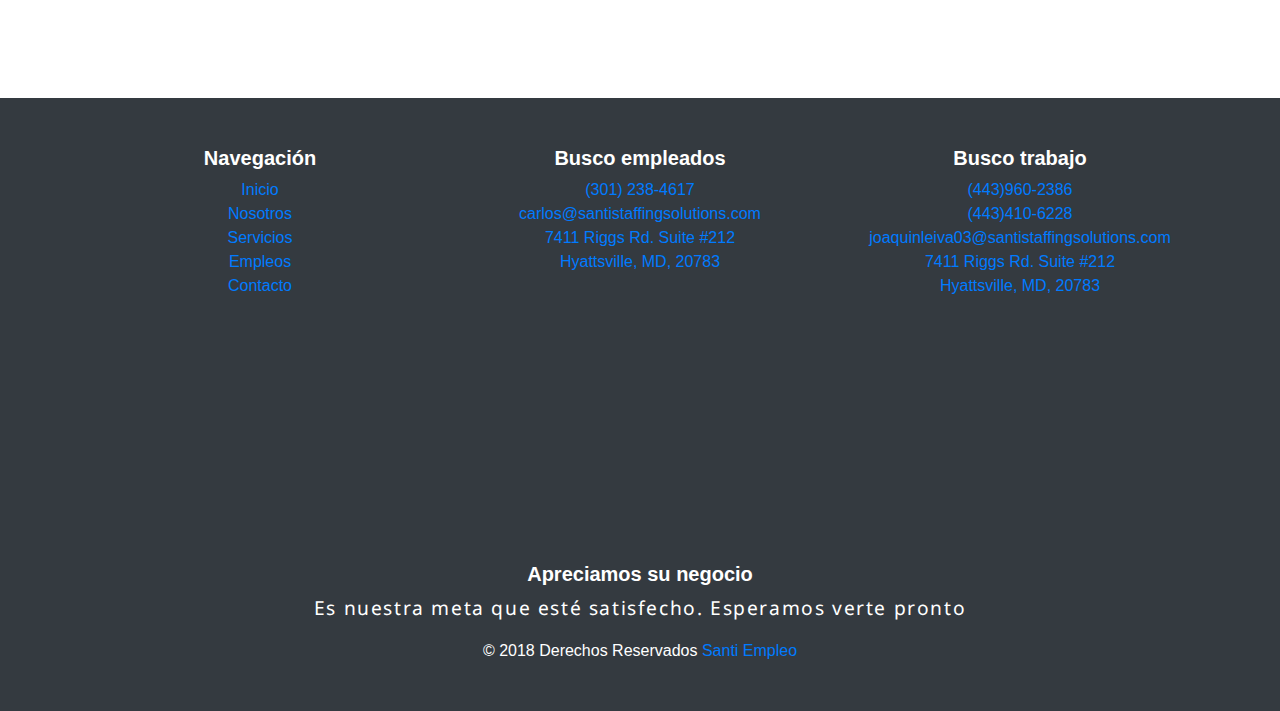
<file: workers.html>
<!DOCTYPE html>
<html lang="en">

<head>
  <meta charset="UTF-8">
  <meta name="viewport" content="width=device-width, initial-scale=1.0">
  <meta http-equiv="X-UA-Compatible" content="ie=edge">
  <meta name="description" content="En santiempleo.com ayudamos a empleadores encontrar trabajadores y a los trabajadores encontrar empleo. Asi de simple! ">
  <meta name="keywords" content="agencia de empleo" "empleos para hispanos" "empleos disponibles para hispanos">
  <meta name="author" content="santiempleo.com">
  <link rel="stylesheet" href="https://maxcdn.bootstrapcdn.com/bootstrap/4.0.0/css/bootstrap.min.css" integrity="sha384-Gn5384xqQ1aoWXA+058RXPxPg6fy4IWvTNh0E263XmFcJlSAwiGgFAW/dAiS6JXm"
    crossorigin="anonymous">
  <link href="https://use.fontawesome.com/releases/v5.0.6/css/all.css" rel="stylesheet">
  <link rel="stylesheet" href="style.css">
  <link rel="stylesheet" href="button.css">
  <link href="https://fonts.googleapis.com/css?family=Noto+Sans" rel="stylesheet">
  <link rel="shortcut icon" type="image/png" href=img/favicon.png>
  <title>Empleos Disponibles</title>
</head>

<body>

  <!-- Navbar start -->
  <nav class="navbar fixed-top navbar-expand-md  navbar-dark bg-primary lead">
  <img src="img/logo.png" width="30" height="30" class="d-inline-block align-middle" alt="logo">
  <a class="navbar-brand text-light nav-title" href="index.html">SantiEmpleo</a>

    <!-- Responsive button -->
    <button class="navbar-toggler" type="button" data-toggle="collapse" data-target="#navbarNav" aria-controls="navbarNav" aria-expanded="false"
      aria-label="Toggle navigation">
      <span class="navbar-toggler-icon"></span>
    </button>

    <div class="collapse navbar-collapse" id="navbarNav">
      <ul class="navbar-nav">
        <li class="nav-item">
          <a class="nav-link" href="index.html">Inicio</a>
        </li>
        <li class="nav-item">
          <a class="nav-link" href="nosotros.html">Nosotros</a>
        </li>
        <li class="nav-item">
          <a class="nav-link" href="servicios.html">Servicios</a>
        </li>
        <li class="nav-item active">
          <a class="nav-link" href="workers.html">Empleos</a>
        </li>
        <li class="nav-item">
          <a class="nav-link" href="contact.php">Contacto</a>
        </li>
      </ul>
    </div>
  </nav>
  <!-- Navbar end -->

  <!-- Jumbotron showcase -->
  <section class="empleos__display">
      <div class="empleos__display__picture">
        <div class="container empleos__display__text">
          <h1 class="display-5 text-light">Tenemos tu trabajo</h1>
          <p class="lead text-light">Sobre 50 posiciones disponibles</p>
          <button type="button" class="btn btn-primary">
            <a class="text-light" href="aplicar.php">Aplicar</a>
          </button>
        </div>
      </div>
    </section>
  <!-- Jumbotron showcase ends-->

  <section class="container welcome mt-5 mb-5">
      <div class="welcome-text mt-5 mb-4">
        <h1 class="text-primary">Escoge tu próximo trabajo</h1>
      </div>
      <div class="row">
        <div class="col col-12 col-md-5 col-lg-4">
          <img id="logo" src="img/logo.png">
        </div>
        <div class="col col-12 col-md-7 col-lg-8 mt-3 mb-3">
          <p class="lead">Con sobre 50 posiciones disponibles, tenemos el trabajo que buscas.</p>
          <ul class="lead">
            <i class="fas fa-check-square"> Paisajes</i>
            <br>
            <i class="fas fa-check-square"> Construcción</i>
            <br>
            <i class="fas fa-check-square"> Mantenimiento</i>
            <br>
            <i class="fas fa-check-square"> Techos</i>
            <br>
            <i class="fas fa-check-square"> Restaurantes</i>
            <br>
            <i class="fas fa-check-square"> Choferes</i>
            <br>
            <i class="fas fa-check-square"> Almacenes</i>
          </ul>
          <p class="lead font-weight-bold">...y mucho más!</p> ​
          <p class="lead">Santi Staffing Solutions tiene los trabajos que buscas, llámanos y conoce las opciones y oportunidades disponibles
            que esperan por ti.</p>
          <br>

          <div>
            <button type="button" class="btn btn-primary btn-lg mb-5">
              <a class="text-light" href="aplicar.php">Aplicar</a>
            </button>
          </div>
        </div>
      </div>
    </div>
  </section>

  <!-- footer start -->
  <footer class="footer text-white bg-dark pt-5 pb-5">
    <div class="container">
      <div class="row">
        <div class="col col-12 col-md-4">
          <h5>
            <strong>Navegación</strong>
          </h5>
          <a href="index.html">Inicio</a>
          <br>
          <a href="nosotros.html">Nosotros</a>
          <br>
          <a href="servicios.html">Servicios</a>
          <br>
          <a href="staff.html">Empleos</a>
          <br>
          <a href="contact.php">Contacto</a>
          <br>
          <br>
        </div>
        <div class="col col-12 col-md-4">
          <h5>
            <strong>Busco empleados</strong>
          </h5>
          <a href="tel:3012384617">(301) 238-4617</a>
          <br>
          <a href="mailto:carlos@santistaffingsolutions.com">carlos@santistaffingsolutions.com</a>
          <br>
          <a href=https://www.google.com/maps/place/7411+Riggs+Rd+%23212,+Hyattsville,+MD+20783/@38.9826766,-76.9808303,17z/data=!4m5!3m4!1s0x89b7c66832c6794f:0xd22b34dcefa12d15!8m2!3d38.982676!4d-76.978641>7411 Riggs Rd. Suite #212
            <br> Hyattsville, MD, 20783</a>
          <br>
          <br>
        </div>

        <div class="col col-12 col-md-4">
          <h5>
            <strong>Busco trabajo</strong>
          </h5>
          <a href="tel:4435382638">(443)960-2386
            <br>
          </a>
          <a href="tel:4434106228">(443)410-6228</a>
          <br>
          <a href="mailto:joaquinleiva03@santistaffingsolutions.com">joaquinleiva03@santistaffingsolutions.com</a>
          <br>
          <a href=https://www.google.com/maps/place/7411+Riggs+Rd+%23212,+Hyattsville,+MD+20783/@38.9826766,-76.9808303,17z/data=!4m5!3m4!1s0x89b7c66832c6794f:0xd22b34dcefa12d15!8m2!3d38.982676!4d-76.978641>7411 Riggs Rd. Suite #212
            <br> Hyattsville, MD, 20783</a>
          <br>
          <br>
        </div>
      </div>
      <div class="row">
        <div class="col col-12">
          <iframe src="https://www.google.com/maps/embed?pb=!1m18!1m12!1m3!1d3101.431299469393!2d-76.98080628409996!3d38.98265187955748!2m3!1f0!2f0!3f0!3m2!1i1024!2i768!4f13.1!3m3!1m2!1s0x89b7c66832c6794f%3A0xd22b34dcefa12d15!2s7411+Riggs+Rd+%23212%2C+Hyattsville%2C+MD+20783!5e0!3m2!1sen!2sus!4v1521207891489" width="300" height="225" frameborder="0" style="border:0" allowfullscreen></iframe>
          <div class="col col-12 col-md-12 mt-2 mb-2">
            <h5>
              <strong>Apreciamos su negocio</strong>
            </h5>
            <p id=pfooter>Es nuestra meta que esté satisfecho. Esperamos verte pronto</p>
          </div>
        </div>
      </div>
      <div class="footer-copyright">
        <div class="container">
          © 2018 Derechos Reservados
          <a href="index.html">Santi Empleo</a>
        </div>
      </div>
  </footer>
  <!-- footer ends -->


  <!-- back to top button -->
  <button onclick="topFunction()" id="myBtn" title="Go to top">
    <i class="fas fa-arrow-up"></i>
  </button>
  <script>
    // When the user scrolls down 20px from the top of the document, show the button
    window.onscroll = function () {
      scrollFunction()
    };

    function scrollFunction() {
      if (document.body.scrollTop > 20 || document.documentElement.scrollTop > 20) {
        document.getElementById("myBtn").style.display = "block";
      } else {
        document.getElementById("myBtn").style.display = "none";
      }
    }

    // When the user clicks on the button, scroll to the top of the document
    function topFunction() {
      document.body.scrollTop = 0;
      document.documentElement.scrollTop = 0;
    }
  </script>
  <!-- back to top button ends -->

</body>

<!-- bootstrap jquery plugins -->
<script src="https://code.jquery.com/jquery-3.2.1.slim.min.js" integrity="sha384-KJ3o2DKtIkvYIK3UENzmM7KCkRr/rE9/Qpg6aAZGJwFDMVNA/GpGFF93hXpG5KkN"
  crossorigin="anonymous"></script>
<script src="https://cdnjs.cloudflare.com/ajax/libs/popper.js/1.12.9/umd/popper.min.js" integrity="sha384-ApNbgh9B+Y1QKtv3Rn7W3mgPxhU9K/ScQsAP7hUibX39j7fakFPskvXusvfa0b4Q"
  crossorigin="anonymous"></script>
<script src="https://maxcdn.bootstrapcdn.com/bootstrap/4.0.0/js/bootstrap.min.js" integrity="sha384-JZR6Spejh4U02d8jOt6vLEHfe/JQGiRRSQQxSfFWpi1MquVdAyjUar5+76PVCmYl"
  crossorigin="anonymous"></script>
<!-- bootstrap jquery plugins ends-->

</html>


<!-- back to top button -->
<button onclick="topFunction()" id="myBtn" title="Go to top">
  <i class="fas fa-arrow-up"></i>
</button>
<script>
  // When the user scrolls down 20px from the top of the document, show the button
  window.onscroll = function () {
    scrollFunction()
  };

  function scrollFunction() {
    if (document.body.scrollTop > 20 || document.documentElement.scrollTop > 20) {
      document.getElementById("myBtn").style.display = "block";
    } else {
      document.getElementById("myBtn").style.display = "none";
    }
  }

  // When the user clicks on the button, scroll to the top of the document
  function topFunction() {
    document.body.scrollTop = 0;
    document.documentElement.scrollTop = 0;
  }
</script>
<!-- back to top button ends -->

</body>

<!-- bootstrap jquery plugins -->
<script src="https://code.jquery.com/jquery-3.2.1.slim.min.js" integrity="sha384-KJ3o2DKtIkvYIK3UENzmM7KCkRr/rE9/Qpg6aAZGJwFDMVNA/GpGFF93hXpG5KkN"
  crossorigin="anonymous"></script>
<script src="https://cdnjs.cloudflare.com/ajax/libs/popper.js/1.12.9/umd/popper.min.js" integrity="sha384-ApNbgh9B+Y1QKtv3Rn7W3mgPxhU9K/ScQsAP7hUibX39j7fakFPskvXusvfa0b4Q"
  crossorigin="anonymous"></script>
<script src="https://maxcdn.bootstrapcdn.com/bootstrap/4.0.0/js/bootstrap.min.js" integrity="sha384-JZR6Spejh4U02d8jOt6vLEHfe/JQGiRRSQQxSfFWpi1MquVdAyjUar5+76PVCmYl"
  crossorigin="anonymous"></script>
<!-- bootstrap jquery plugins ends-->

</html>
</file>
<file: style.css>
p {
  font-family: 'Noto Sans', sans-serif;
  font-size: 1.2rem;
  letter-spacing: .1rem;
}

.nav-title {
  padding-left: 10px;
}

.main-header {
  position: absolute;
}

.main__header__picture-1 {
  height: 100vh;
  width: 100%;
  background-image: linear-gradient(to right bottom, rgba(66, 66, 66, 0.5), rgba(0, 0, 150, 0.5)), url(img/work1.jpg);
  background-position: top;
  background-size: cover;
  position: relative;
}

.carousel-item-1{
  height: 100vh;
  width: 100%;
  background-image: linear-gradient(to right bottom, rgba(66, 66, 66, 0.5), rgba(0, 0, 150, 0.5)), url(img/carousel1.jpg);
  background-position: top;
  background-size: cover;
  position: relative;
}
.carousel-item-2{
  height: 100vh;
  width: 100%;
  background-image: linear-gradient(to right bottom, rgba(66, 66, 66, 0.5), rgba(0, 0, 150, 0.5)), url(img/carousel2.jpg);
  background-position: top;
  background-size: cover;
  position: relative;
}
.carousel-item-3{
  height: 100vh;
  width: 100%;
  background-image: linear-gradient(to right bottom, rgba(66, 66, 66, 0.5), rgba(0, 0, 150, 0.5)), url(img/carousel3.jpg);
  background-position: top;
  background-size: cover;
  position: relative;
}


.main__header__text{
  font-family: 'Noto Sans', sans-serif;
  position: absolute;
  display: block;
  top: 50%;
  left: 50%;
  transform: translate(-50%, -50%);
  text-align: center;
  text-transform: uppercase;
  backface-visibility: hidden;
  animation-name: fadeIn;
  animation-duration: 2s;
}

.welcome-text{
  text-align: center;
  text-transform: uppercase;
  display: block;
}

.welcome-logo{
  height: 250px;
  width: 250px;
  display:block;
  margin-left: auto;
  margin-right: auto;
}

.second__display {
  position: relative;
}

.second__display__picture {
  height: 100vh;
  width: 100%;
  background-image: linear-gradient(to right bottom, rgba(66, 66, 66, 0.5), rgba(0, 0, 150, 0.5)), url(img/work1.jpg);
  background-position: top;
  background-size: cover;
  position: relative;
}

.second__display__text{
  font-family: 'Noto Sans', sans-serif;
  position: absolute;
  display: block;
  top: 50%;
  left: 50%;
  transform: translate(-50%, -50%);
  text-align: center;
}

.third__display {
  position: relative;
}

.third__display__picture {
  height: 100vh;
  width: 100%;
  background-image: linear-gradient(to right bottom, rgba(66, 66, 66, 0.5), rgba(0, 0, 150, 0.5)), url(img/carousel3.jpg);
  background-position: top;
  background-size: cover;
  position: relative;
}

.third__display__text{
  font-family: 'Noto Sans', sans-serif;
  position: absolute;
  display: block;
  top: 50%;
  left: 50%;
  transform: translate(-50%, -50%);
  text-align: center;
}

.about__display {
  position: relative;
}

.about__display__picture {
  height: 100vh;
  width: 100%;
  background-image: linear-gradient(to right bottom, rgba(66, 66, 66, 0.5), rgba(0, 0, 150, 0.5)), url(img/about-us.jpg);
  background-position: top;
  background-size: cover;
  position: relative;
}

.about__display__text{
  font-family: 'Noto Sans', sans-serif;
  position: absolute;
  display: block;
  top: 50%;
  left: 50%;
  transform: translate(-50%, -50%);
  text-align: center;
  text-transform: uppercase;
  backface-visibility: hidden;
  animation-name: fadeIn;
  animation-duration: 2s;
}

.servicios__display {
  position: relative;
}

.servicios__display__picture {
  height: 100vh;
  width: 100%;
  background-image: linear-gradient(to right bottom, rgba(66, 66, 66, 0.5), rgba(0, 0, 150, 0.5)), url(img/work3.jpg);
  background-position: top;
  background-size: cover;
  position: relative;
}

.servicios__display__text{
  font-family: 'Noto Sans', sans-serif;
  position: absolute;
  display: block;
  top: 50%;
  left: 50%;
  transform: translate(-50%, -50%);
  text-align: center;
  text-transform: uppercase;
  backface-visibility: hidden;
  animation-name: fadeIn;
  animation-duration: 2s;
}

.pictures{
  padding-top: 50px;
  padding-bottom: 25px;
}

.empleos__display {
  position: relative;
}

.empleos__display__picture {
  height: 100vh;
  width: 100%;
  background-image: linear-gradient(to right bottom, rgba(66, 66, 66, 0.5), rgba(0, 0, 150, 0.5)), url(img/workers.jpg);
  background-position: top;
  background-size: cover;
  position: relative;
}

.empleos__display__text{
  font-family: 'Noto Sans', sans-serif;
  position: absolute;
  display: block;
  top: 50%;
  left: 50%;
  transform: translate(-50%, -50%);
  text-align: center;
  text-transform: uppercase;
  backface-visibility: hidden;
  animation-name: fadeIn;
  animation-duration: 2s;
}

.suscripcion__display {
  position: relative;
}

.suscripcion__display__picture {
  height: 100vh;
  width: 100%;
  background-image: linear-gradient(to right bottom, rgba(66, 66, 66, 0.5), rgba(0, 0, 150, 0.5)), url(img/shakehands.jpg);
  background-position: top;
  background-size: cover;
  position: relative;
}

.suscripcion__display__text{
  font-family: 'Noto Sans', sans-serif;
  position: absolute;
  display: block;
  top: 50%;
  left: 50%;
  transform: translate(-50%, -50%);
  text-align: center;
  text-transform: uppercase;
  backface-visibility: hidden;
  animation-name: fadeIn;
  animation-duration: 2s;
}

.contacto__display {
  position: relative;
}

.contacto__display__picture {
  height: 100vh;
  width: 100%;
  background-image: linear-gradient(to right bottom, rgba(66, 66, 66, 0.5), rgba(0, 0, 150, 0.5)), url(img/contacto.jpg);
  background-position: top;
  background-size: cover;
  position: relative;
}

.contacto__display__text{
  font-family: 'Noto Sans', sans-serif;
  position: absolute;
  display: block;
  top: 50%;
  left: 50%;
  transform: translate(-50%, -50%);
  text-align: center;
  text-transform: uppercase;
  backface-visibility: hidden;
  animation-name: fadeIn;
  animation-duration: 2s;
}

.aplicar__display {
  position: relative;
}

.aplicar__display__picture {
  height: 100vh;
  width: 100%;
  background-image: linear-gradient(to right bottom, rgba(66, 66, 66, 0.5), rgba(0, 0, 150, 0.5)), url(img/apply.jpg);
  background-position: top;
  background-size: cover;
  position: relative;
}

.aplicar__display__text{
  font-family: 'Noto Sans', sans-serif;
  position: absolute;
  display: block;
  top: 50%;
  left: 50%;
  transform: translate(-50%, -50%);
  text-align: center;
  text-transform: uppercase;
  backface-visibility: hidden;
  animation-name: fadeIn;
  animation-duration: 2s;
}

.icon-pic {
  height: 80px;
  width: 80px;
  display:block;
}

@keyframes moveInUp {
  0% {
    opacity: 0;
    transform: translateY(3rem); }
  100% {
    opacity: 1;
    transform: translateY(0); } }

@keyframes fadeIn {
  0% {
    opacity: 0; }
  50% {
    opacity: 0.5; }
  100% {
    opacity: 1; } }

#logo {
  width: 250px;
  height: 250px;
  margin: auto;
  display: block;
}

#imagenes {
  width: 320px;
  height: 213px;
  margin: auto;
  display: block;
}

#imagenes-2 {
  width: 320px;
  height: 213px;
  margin: auto;
  display: block;
}


footer {
  padding: 20px;
  text-align: center;
}

.footer-copyright {
  text-align: center;
}

.fas {
  color: #007bff;
}
</file>
<file: button.css>
#myBtn {
  display: none; /* Hidden by default */
  position: fixed; /* Fixed/sticky position */
  bottom: 10px; /* Place the button at the bottom of the page */
  right: 15px; /* Place the button 30px from the right */
  z-index: 99; /* Make sure it does not overlap */
  border: none; /* Remove borders */
  outline: none; /* Remove outline */
  background-color:  /* Set a background color */
  color: black; /* Text color */
  cursor: pointer; /* Add a mouse pointer on hover */
  padding: 10px; /* Some padding */
  border-radius: 15px; /* Rounded corners */
</file>
